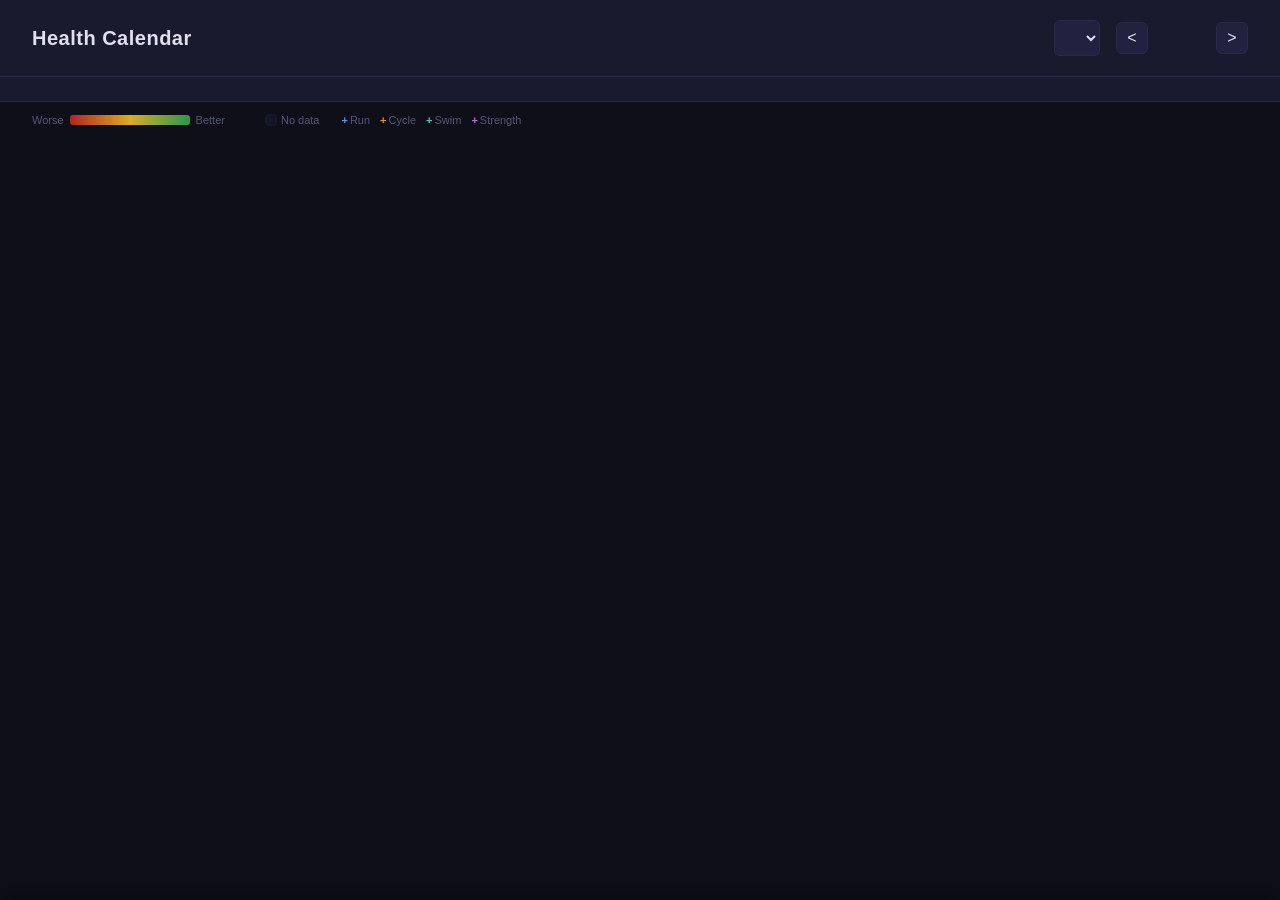
<file: dashboard/dashboard_template.html>
<!DOCTYPE html>
<html lang="en">
<head>
<meta charset="UTF-8">
<meta name="viewport" content="width=device-width, initial-scale=1.0">
<title>Health Calendar</title>
<style>
  :root {
    --bg: #0f0f1a;
    --surface: #1a1a2e;
    --surface2: #222240;
    --border: #2a2a4a;
    --text: #e0e0f0;
    --text-dim: #8888aa;
    --text-muted: #555577;
    --cell-empty: #1e1e32;
    --cell-nodata: #16162a;
    --cell-size: 22px;
    --cell-gap: 3px;
    --cell-radius: 4px;
    --red: hsl(0, 65%, 42%);
    --yellow: hsl(45, 70%, 50%);
    --green: hsl(140, 55%, 38%);
  }

  * { margin: 0; padding: 0; box-sizing: border-box; }

  body {
    background: var(--bg);
    color: var(--text);
    font-family: 'Segoe UI', -apple-system, BlinkMacSystemFont, sans-serif;
    min-height: 100vh;
    overflow-x: hidden;
  }

  /* ── Header ── */
  .header {
    display: flex;
    align-items: center;
    justify-content: space-between;
    padding: 20px 32px;
    border-bottom: 1px solid var(--border);
    background: var(--surface);
  }
  .header h1 {
    font-size: 20px;
    font-weight: 600;
    letter-spacing: 0.5px;
  }
  .header-controls {
    display: flex;
    align-items: center;
    gap: 16px;
  }
  .metric-select {
    background: var(--surface2);
    color: var(--text);
    border: 1px solid var(--border);
    border-radius: 6px;
    padding: 8px 12px;
    font-size: 14px;
    cursor: pointer;
    outline: none;
  }
  .metric-select:hover { border-color: #4a4a7a; }
  .year-nav {
    display: flex;
    align-items: center;
    gap: 8px;
  }
  .year-nav button {
    background: var(--surface2);
    color: var(--text);
    border: 1px solid var(--border);
    border-radius: 6px;
    width: 32px;
    height: 32px;
    cursor: pointer;
    font-size: 16px;
    display: flex;
    align-items: center;
    justify-content: center;
    transition: background 0.15s;
  }
  .year-nav button:hover { background: var(--border); }
  .year-label {
    font-size: 18px;
    font-weight: 600;
    min-width: 52px;
    text-align: center;
  }

  /* ── Stats bar ── */
  .stats-bar {
    display: flex;
    gap: 24px;
    padding: 12px 32px;
    background: var(--surface);
    border-bottom: 1px solid var(--border);
    font-size: 13px;
    color: var(--text-dim);
  }
  .stat-item span { color: var(--text); font-weight: 600; }

  /* ── Calendar grid ── */
  .calendar-container {
    padding: 24px 32px;
    padding-bottom: 24px;
    transition: padding-bottom 0.3s ease;
  }
  .calendar-container.panel-open {
    padding-bottom: 420px;
  }

  /* Day numbers header */
  .day-numbers {
    display: flex;
    align-items: center;
    margin-bottom: 4px;
  }
  .month-label-spacer {
    width: 48px;
    flex-shrink: 0;
  }
  .day-number {
    width: var(--cell-size);
    margin-right: var(--cell-gap);
    text-align: center;
    font-size: 10px;
    color: var(--text-muted);
  }

  .month-row {
    display: flex;
    align-items: center;
    margin-bottom: var(--cell-gap);
  }
  .month-label {
    width: 48px;
    flex-shrink: 0;
    font-size: 13px;
    font-weight: 500;
    color: var(--text-dim);
  }
  .month-cells {
    display: flex;
    gap: var(--cell-gap);
  }

  /* ── Day cells ── */
  .day-cell {
    width: var(--cell-size);
    height: var(--cell-size);
    border-radius: var(--cell-radius);
    background: var(--cell-nodata);
    transition: background-color 0.3s ease, transform 0.15s ease;
    cursor: pointer;
    position: relative;
  }
  .day-cell.has-data:hover {
    transform: scale(1.4);
    z-index: 10;
    box-shadow: 0 0 8px rgba(255,255,255,0.15);
  }
  .day-cell.no-day {
    visibility: hidden;
  }
  .day-cell.today {
    outline: 2px solid rgba(255,255,255,0.7);
    outline-offset: 1px;
  }
  .day-cell.selected {
    outline: 2px solid #fff;
    outline-offset: 1px;
  }

  /* ── Tooltip ── */
  .tooltip {
    position: fixed;
    background: var(--surface2);
    border: 1px solid var(--border);
    border-radius: 6px;
    padding: 6px 10px;
    font-size: 12px;
    pointer-events: none;
    opacity: 0;
    transition: opacity 0.15s ease;
    z-index: 100;
    white-space: nowrap;
  }
  .tooltip.visible { opacity: 1; }
  .tooltip .tt-date { color: var(--text-dim); font-size: 11px; }
  .tooltip .tt-value { color: var(--text); font-weight: 600; }

  /* ── Detail panel ── */
  .detail-panel {
    position: fixed;
    bottom: 0;
    left: 0;
    right: 0;
    background: var(--surface);
    border-top: 1px solid var(--border);
    transform: translateY(100%);
    transition: transform 0.25s ease-out;
    z-index: 50;
    max-height: 400px;
    overflow-y: auto;
    box-shadow: 0 -4px 20px rgba(0,0,0,0.4);
  }
  .detail-panel.open {
    transform: translateY(0);
  }
  .detail-header {
    display: flex;
    align-items: center;
    justify-content: space-between;
    padding: 16px 24px 12px;
    border-bottom: 1px solid var(--border);
    position: sticky;
    top: 0;
    background: var(--surface);
    z-index: 1;
  }
  .detail-header h2 {
    font-size: 16px;
    font-weight: 600;
  }
  .detail-header .date-sub {
    color: var(--text-dim);
    font-size: 14px;
    font-weight: 400;
    margin-left: 12px;
  }
  .close-btn {
    background: none;
    border: none;
    color: var(--text-dim);
    font-size: 22px;
    cursor: pointer;
    padding: 4px 8px;
    border-radius: 4px;
    transition: color 0.15s, background 0.15s;
  }
  .close-btn:hover {
    color: var(--text);
    background: var(--surface2);
  }

  .detail-cards {
    display: grid;
    grid-template-columns: repeat(auto-fit, minmax(240px, 1fr));
    gap: 16px;
    padding: 16px 24px 24px;
  }
  .detail-card {
    background: var(--surface2);
    border-radius: 8px;
    padding: 14px 16px;
    border: 1px solid var(--border);
  }
  .detail-card h3 {
    font-size: 12px;
    text-transform: uppercase;
    letter-spacing: 1px;
    color: var(--text-dim);
    margin-bottom: 10px;
  }
  .detail-row {
    display: flex;
    justify-content: space-between;
    padding: 3px 0;
    font-size: 13px;
  }
  .detail-row .label { color: var(--text-dim); }
  .detail-row .value { font-weight: 500; }
  .detail-row .value.good { color: #6fcf6f; }
  .detail-row .value.fair { color: #e8c84a; }
  .detail-row .value.poor { color: #e06060; }

  .detail-notes {
    font-size: 12px;
    color: var(--text-dim);
    margin-top: 8px;
    padding-top: 8px;
    border-top: 1px solid var(--border);
    font-style: italic;
    line-height: 1.4;
  }

  .habits-row {
    display: flex;
    gap: 6px;
    margin-top: 6px;
  }
  .habit-dot {
    width: 18px;
    height: 18px;
    border-radius: 50%;
    display: flex;
    align-items: center;
    justify-content: center;
    font-size: 10px;
    font-weight: 700;
  }
  .habit-dot.done { background: #2d6a2d; color: #6fcf6f; }
  .habit-dot.miss { background: #4a2020; color: #aa5555; }

  .hr-zones-bar {
    display: flex;
    height: 10px;
    border-radius: 3px;
    overflow: hidden;
    margin-top: 6px;
  }
  .hr-zones-bar .zone { transition: width 0.3s; }
  .hr-zones-bar .z1 { background: #6688cc; }
  .hr-zones-bar .z2 { background: #55aa55; }
  .hr-zones-bar .z3 { background: #cccc44; }
  .hr-zones-bar .z4 { background: #dd8833; }
  .hr-zones-bar .z5 { background: #dd4444; }

  .no-data-msg {
    color: var(--text-muted);
    font-size: 13px;
    font-style: italic;
    padding: 4px 0;
  }

  /* ── Activity dots ── */
  .activity-marker {
    position: absolute;
    inset: 0;
    display: flex;
    align-items: center;
    justify-content: center;
    font-size: 15px;
    font-weight: 900;
    line-height: 1;
    pointer-events: none;
    text-shadow: 0 0 3px rgba(0,0,0,0.6);
  }
  .activity-marker.run { color: #5599ee; }
  .activity-marker.cycle { color: #ee8833; }
  .activity-marker.swim { color: #44ccbb; }
  .activity-marker.strength { color: #bb66dd; }
  .activity-marker.other { color: #cccccc; }
  .activity-marker.multi { color: #ffffff; }

  /* ── Legend ── */
  .legend {
    display: flex;
    align-items: center;
    gap: 6px;
    padding: 12px 32px 0;
    font-size: 11px;
    color: var(--text-muted);
  }
  .legend-gradient {
    width: 120px;
    height: 10px;
    border-radius: 3px;
    background: linear-gradient(to right, var(--red), var(--yellow), var(--green));
  }
  .legend-thresholds {
    margin-left: 16px;
    display: flex;
    align-items: center;
    gap: 14px;
    font-size: 11px;
  }
  .legend-thresholds .thresh {
    display: flex;
    align-items: center;
    gap: 4px;
  }
  .thresh-dot {
    display: inline-block;
    width: 8px;
    height: 8px;
    border-radius: 50%;
  }
  .thresh-dot.red { background: var(--red); }
  .thresh-dot.yellow { background: var(--yellow); }
  .thresh-dot.green { background: var(--green); }
</style>
</head>
<body>

<div class="header">
  <h1>Health Calendar</h1>
  <div class="header-controls">
    <select class="metric-select" id="metricSelect"></select>
    <div class="year-nav">
      <button id="prevYear">&lt;</button>
      <span class="year-label" id="yearLabel"></span>
      <button id="nextYear">&gt;</button>
    </div>
  </div>
</div>

<div class="stats-bar" id="statsBar"></div>

<div class="legend" id="legendBar">
  <span id="legendWorseLabel">Worse</span>
  <div class="legend-gradient"></div>
  <span id="legendBetterLabel">Better</span>
  <span class="legend-thresholds" id="legendThresholds"></span>
  <span style="margin-left:12px; display:flex; align-items:center; gap:4px;">
    <span style="display:inline-block;width:12px;height:12px;border-radius:3px;background:var(--cell-nodata)"></span> No data
  </span>
  <span style="margin-left:16px; display:flex; align-items:center; gap:10px; font-size:11px; color:var(--text-muted);">
    <span style="display:flex;align-items:center;gap:2px;"><span style="font-weight:900;color:#5599ee;">+</span>Run</span>
    <span style="display:flex;align-items:center;gap:2px;"><span style="font-weight:900;color:#ee8833;">+</span>Cycle</span>
    <span style="display:flex;align-items:center;gap:2px;"><span style="font-weight:900;color:#44ccbb;">+</span>Swim</span>
    <span style="display:flex;align-items:center;gap:2px;"><span style="font-weight:900;color:#bb66dd;">+</span>Strength</span>
  </span>
</div>

<div class="calendar-container" id="calendarContainer">
  <div class="day-numbers" id="dayNumbers"></div>
  <div id="calendarGrid"></div>
</div>

<div class="tooltip" id="tooltip">
  <div class="tt-date"></div>
  <div class="tt-value"></div>
</div>

<div class="detail-panel" id="detailPanel">
  <div class="detail-header">
    <h2 id="detailTitle"></h2>
    <button class="close-btn" id="closePanel">&times;</button>
  </div>
  <div class="detail-cards" id="detailCards"></div>
</div>

<script>
const MONTHS = ['Jan','Feb','Mar','Apr','May','Jun','Jul','Aug','Sep','Oct','Nov','Dec'];
const DAYS_IN_MONTH = [31,28,31,30,31,30,31,31,30,31,30,31];
const DAY_NAMES = ['Sun','Mon','Tue','Wed','Thu','Fri','Sat'];
const HABIT_LABELS = ['Wake 9:30','No AM Screen','Creatine','Walk+Breath','Exercise','No PM Screen','Bed 10pm'];
const HABIT_KEYS = ['wake_at_930','no_morning_screens','creatine_hydrate','walk_breathing','physical_activity','no_screens_before_bed','bed_at_10pm'];

/*__DASHBOARD_DATA__*/
let currentYear = new Date().getFullYear();
let currentMetric = 'sleep_analysis_score';
let selectedDate = null;
let cellElements = {};

// ── Color interpolation ──
function hsl(h, s, l) { return `hsl(${h}, ${s}%, ${l}%)`; }

function getColor(value, metric) {
  if (value === null || value === undefined || value === '') return null;
  const m = DATA.metrics[metric];
  if (!m) return null;

  let ratio;
  if (m.type === 'higher_better') {
    if (value <= m.red) ratio = 0;
    else if (value >= m.green) ratio = 1;
    else if (value <= m.yellow) ratio = (value - m.red) / (m.yellow - m.red) * 0.5;
    else ratio = 0.5 + (value - m.yellow) / (m.green - m.yellow) * 0.5;
  } else if (m.type === 'lower_better') {
    if (value >= m.red) ratio = 0;
    else if (value <= m.green) ratio = 1;
    else if (value >= m.yellow) ratio = (m.red - value) / (m.red - m.yellow) * 0.5;
    else ratio = 0.5 + (m.yellow - value) / (m.yellow - m.green) * 0.5;
  } else if (m.type === 'time_earlier_better') {
    // Use bedtime_minutes from sleep data
    return null; // handled separately
  }

  ratio = Math.max(0, Math.min(1, ratio));
  // Red(0) -> Yellow(0.5) -> Green(1)
  let h_val, s_val, l_val;
  if (ratio <= 0.5) {
    const t = ratio / 0.5;
    h_val = 0 + t * 45;
    s_val = 65 + t * 5;
    l_val = 38 + t * 8;
  } else {
    const t = (ratio - 0.5) / 0.5;
    h_val = 45 + t * 95;
    s_val = 70 - t * 15;
    l_val = 46 - t * 8;
  }
  return hsl(h_val, s_val, l_val);
}

function getBedtimeColor(minutes) {
  if (minutes === null || minutes === undefined) return null;
  // green=300 (11pm), yellow=390 (12:30am), red=480 (2:00am) — matches Sheets bands
  const green = 300, yellow = 390, red = 480;
  let ratio;
  if (minutes <= green) ratio = 1;
  else if (minutes >= red) ratio = 0;
  else if (minutes <= yellow) ratio = 1 - (minutes - green) / (yellow - green) * 0.5;
  else ratio = 0.5 - (minutes - yellow) / (red - yellow) * 0.5;

  ratio = Math.max(0, Math.min(1, ratio));
  let h_val, s_val, l_val;
  if (ratio <= 0.5) {
    const t = ratio / 0.5;
    h_val = t * 45; s_val = 65 + t * 5; l_val = 38 + t * 8;
  } else {
    const t = (ratio - 0.5) / 0.5;
    h_val = 45 + t * 95; s_val = 70 - t * 15; l_val = 46 - t * 8;
  }
  return hsl(h_val, s_val, l_val);
}

function toNum(v) {
  if (typeof v === 'number') return v;
  if (typeof v === 'string') { const n = parseFloat(v.replace(/,/g, '')); return isNaN(n) ? null : n; }
  return null;
}

function getSessionAggregate(sessions, field, agg) {
  if (!sessions || sessions.length === 0) return null;
  const vals = sessions.map(s => toNum(s[field])).filter(v => v !== null);
  if (vals.length === 0) return null;
  if (agg === 'sum') return vals.reduce((a, b) => a + b, 0);
  if (agg === 'max') return Math.max(...vals);
  return vals[0];
}

function getMetricValue(dayData, metric) {
  if (!dayData) return null;
  const m = DATA.metrics[metric];
  if (!m) return null;

  if (m.source === 'sessions') {
    return getSessionAggregate(dayData.sessions, m.field, m.agg || 'sum');
  }

  const section = dayData[m.source];
  if (!section) return null;

  if (metric === 'bedtime') {
    return section.bedtime_minutes;
  }
  return toNum(section[metric]);
}

function getDisplayValue(dayData, metric) {
  if (!dayData) return null;
  const m = DATA.metrics[metric];
  if (!m) return null;

  if (m.source === 'sessions') {
    const val = getSessionAggregate(dayData.sessions, m.field, m.agg || 'sum');
    if (val === null) return null;
    if (m.unit) return `${Math.round(val * 10) / 10} ${m.unit}`;
    return typeof val === 'number' ? (Number.isInteger(val) ? val.toString() : val.toFixed(1)) : val;
  }

  const section = dayData[m.source];
  if (!section) return null;

  if (metric === 'bedtime') return section.bedtime || null;

  let val = section[metric];
  if (val === null || val === undefined || val === '') return null;

  if (m.unit) return `${Math.round(val * 10) / 10} ${m.unit}`;
  if (metric === 'total_sleep_hrs') return `${val.toFixed(1)} hrs`;
  if (metric === 'habits_total') return `${val}/7`;
  return typeof val === 'number' ? (Number.isInteger(val) ? val.toString() : val.toFixed(1)) : val;
}

function getCellColor(dayData, metric) {
  if (metric === 'bedtime') {
    const s = dayData?.sleep;
    return s ? getBedtimeColor(s.bedtime_minutes) : null;
  }
  const val = getMetricValue(dayData, metric);
  return getColor(val, metric);
}

// ── Calendar rendering ──
function isLeapYear(y) { return (y % 4 === 0 && y % 100 !== 0) || y % 400 === 0; }
function daysInMonth(m, y) { return m === 1 && isLeapYear(y) ? 29 : DAYS_IN_MONTH[m]; }

function dateStr(y, m, d) {
  return `${y}-${String(m+1).padStart(2,'0')}-${String(d).padStart(2,'0')}`;
}

function renderCalendar() {
  const grid = document.getElementById('calendarGrid');
  const dayNums = document.getElementById('dayNumbers');
  grid.innerHTML = '';
  dayNums.innerHTML = '<div class="month-label-spacer"></div>';
  cellElements = {};

  // Day numbers 1-31
  for (let d = 1; d <= 31; d++) {
    const el = document.createElement('div');
    el.className = 'day-number';
    el.textContent = d;
    dayNums.appendChild(el);
  }

  const today = new Date().toISOString().slice(0, 10);

  for (let m = 0; m < 12; m++) {
    const row = document.createElement('div');
    row.className = 'month-row';

    const label = document.createElement('div');
    label.className = 'month-label';
    label.textContent = MONTHS[m];
    row.appendChild(label);

    const cells = document.createElement('div');
    cells.className = 'month-cells';

    const dim = daysInMonth(m, currentYear);
    for (let d = 1; d <= 31; d++) {
      const cell = document.createElement('div');
      cell.className = 'day-cell';

      if (d > dim) {
        cell.classList.add('no-day');
      } else {
        const ds = dateStr(currentYear, m, d);
        const dayData = DATA.days[ds];
        cell.dataset.date = ds;

        if (dayData) {
          cell.classList.add('has-data');
          const color = getCellColor(dayData, currentMetric);
          if (color) cell.style.backgroundColor = color;
          else cell.style.backgroundColor = 'var(--cell-nodata)';

          // Activity marker (+)
          const sess = dayData.sessions;
          if (sess && sess.length > 0) {
            const marker = document.createElement('div');
            const types = [...new Set(sess.map(s => (s.session_type || 'Other').toLowerCase()))];
            const cls = types.length > 1 ? 'multi' : types[0];
            marker.className = 'activity-marker ' + cls;
            marker.textContent = '+';
            marker.title = sess.map(s => s.activity_name || s.session_type).join(', ');
            cell.appendChild(marker);
          }
        }

        if (ds === today) cell.classList.add('today');
        if (ds === selectedDate) cell.classList.add('selected');

        cell.addEventListener('mouseenter', onCellHover);
        cell.addEventListener('mouseleave', onCellLeave);
        cell.addEventListener('click', onCellClick);
        cellElements[ds] = cell;
      }
      cells.appendChild(cell);
    }
    row.appendChild(cells);
    grid.appendChild(row);
  }
  updateStats();
  updateLegend();
}

function recolorCells() {
  for (const [ds, cell] of Object.entries(cellElements)) {
    const dayData = DATA.days[ds];
    if (dayData) {
      const color = getCellColor(dayData, currentMetric);
      cell.style.backgroundColor = color || 'var(--cell-nodata)';
    }
  }
  updateStats();
  updateLegend();
}

// ── Stats bar ──
function updateStats() {
  const bar = document.getElementById('statsBar');
  const m = DATA.metrics[currentMetric];
  let values = [];

  for (const [ds, cell] of Object.entries(cellElements)) {
    const dayData = DATA.days[ds];
    if (!dayData) continue;
    const val = getMetricValue(dayData, currentMetric);
    if (val !== null && val !== undefined && val !== '') values.push(val);
  }

  if (values.length === 0) {
    bar.innerHTML = '<div class="stat-item">No data for this year</div>';
    return;
  }

  const avg = values.reduce((a, b) => a + b, 0) / values.length;
  const min = Math.min(...values);
  const max = Math.max(...values);
  const greenCount = values.filter(v => {
    if (m.type === 'higher_better') return v >= m.green;
    if (m.type === 'lower_better') return v <= m.green;
    return false;
  }).length;
  const redCount = values.filter(v => {
    if (m.type === 'higher_better') return v <= m.red;
    if (m.type === 'lower_better') return v >= m.red;
    return false;
  }).length;

  if (currentMetric === 'bedtime') {
    bar.innerHTML = `
      <div class="stat-item">Days tracked: <span>${values.length}</span></div>
      <div class="stat-item">Green days: <span>${greenCount}</span></div>
      <div class="stat-item">Red days: <span>${redCount}</span></div>
    `;
  } else {
    bar.innerHTML = `
      <div class="stat-item">Days: <span>${values.length}</span></div>
      <div class="stat-item">Avg: <span>${avg.toFixed(1)}</span></div>
      <div class="stat-item">Best: <span>${m.type === 'lower_better' ? min.toFixed(1) : max.toFixed(1)}</span></div>
      <div class="stat-item">Green days: <span>${greenCount}</span> (${(greenCount/values.length*100).toFixed(0)}%)</div>
      <div class="stat-item">Red days: <span>${redCount}</span> (${(redCount/values.length*100).toFixed(0)}%)</div>
    `;
  }
}

// ── Legend thresholds ──
function updateLegend() {
  const m = DATA.metrics[currentMetric];
  const el = document.getElementById('legendThresholds');
  if (!m) { el.innerHTML = ''; return; }

  const fmt = (v) => {
    if (typeof v === 'number') {
      return v >= 1000 ? v.toLocaleString() : v.toString();
    }
    return v;
  };
  const unit = m.unit ? ' ' + m.unit : '';

  if (m.type === 'higher_better') {
    el.innerHTML =
      `<span class="thresh"><span class="thresh-dot red"></span> &le; ${fmt(m.red)}${unit}</span>` +
      `<span class="thresh"><span class="thresh-dot yellow"></span> ${fmt(m.yellow)}${unit}</span>` +
      `<span class="thresh"><span class="thresh-dot green"></span> &ge; ${fmt(m.green)}${unit}</span>`;
  } else if (m.type === 'lower_better') {
    el.innerHTML =
      `<span class="thresh"><span class="thresh-dot green"></span> &le; ${fmt(m.green)}${unit}</span>` +
      `<span class="thresh"><span class="thresh-dot yellow"></span> ${fmt(m.yellow)}${unit}</span>` +
      `<span class="thresh"><span class="thresh-dot red"></span> &ge; ${fmt(m.red)}${unit}</span>`;
  } else if (m.type === 'time_earlier_better') {
    el.innerHTML =
      `<span class="thresh"><span class="thresh-dot green"></span> &le; ${m.green}</span>` +
      `<span class="thresh"><span class="thresh-dot yellow"></span> ${m.yellow}</span>` +
      `<span class="thresh"><span class="thresh-dot red"></span> &ge; ${m.red}</span>`;
  }
}

// ── Tooltip ──
const tooltip = document.getElementById('tooltip');

function onCellHover(e) {
  const ds = e.target.dataset.date;
  if (!ds) return;
  const dayData = DATA.days[ds];
  const display = getDisplayValue(dayData, currentMetric);

  const d = new Date(ds + 'T12:00:00');
  tooltip.querySelector('.tt-date').textContent = `${DAY_NAMES[d.getDay()]}, ${MONTHS[d.getMonth()]} ${d.getDate()}`;
  tooltip.querySelector('.tt-value').textContent = display !== null ? display : 'No data';

  const rect = e.target.getBoundingClientRect();
  tooltip.style.left = rect.left + rect.width / 2 + 'px';
  tooltip.style.top = rect.top - 44 + 'px';
  tooltip.classList.add('visible');
}

function onCellLeave() {
  tooltip.classList.remove('visible');
}

// ── Detail panel ──
function onCellClick(e) {
  const ds = e.target.dataset.date;
  if (!ds) return;

  // Deselect previous
  if (selectedDate && cellElements[selectedDate]) {
    cellElements[selectedDate].classList.remove('selected');
  }
  selectedDate = ds;
  e.target.classList.add('selected');

  const dayData = DATA.days[ds] || {};
  const d = new Date(ds + 'T12:00:00');
  const title = document.getElementById('detailTitle');
  title.innerHTML = `${DAY_NAMES[d.getDay()]}, ${MONTHS[d.getMonth()]} ${d.getDate()}, ${d.getFullYear()}<span class="date-sub">${ds}</span>`;

  renderDetailCards(dayData);

  document.getElementById('detailPanel').classList.add('open');
  document.getElementById('calendarContainer').classList.add('panel-open');
}

function closeDetailPanel() {
  document.getElementById('detailPanel').classList.remove('open');
  document.getElementById('calendarContainer').classList.remove('panel-open');
  if (selectedDate && cellElements[selectedDate]) {
    cellElements[selectedDate].classList.remove('selected');
  }
  selectedDate = null;
}

function row(label, value, gradeClass) {
  if (value === null || value === undefined || value === '' || value === 0) return '';
  const cls = gradeClass ? ` class="value ${gradeClass}"` : ' class="value"';
  return `<div class="detail-row"><span class="label">${label}</span><span${cls}>${value}</span></div>`;
}

function grade(val, green, red, higherBetter) {
  if (val === null || val === undefined) return '';
  if (higherBetter) {
    if (val >= green) return 'good';
    if (val <= red) return 'poor';
    return 'fair';
  } else {
    if (val <= green) return 'good';
    if (val >= red) return 'poor';
    return 'fair';
  }
}

function renderDetailCards(dayData) {
  const cards = document.getElementById('detailCards');
  let html = '';

  // Sleep card
  const s = dayData.sleep;
  if (s) {
    html += `<div class="detail-card"><h3>Sleep</h3>`;
    html += row('Sleep Score', s.sleep_analysis_score, grade(s.sleep_analysis_score, 85, 65, true));
    html += row('Duration', s.total_sleep_hrs ? s.total_sleep_hrs.toFixed(1) + ' hrs' : null, grade(s.total_sleep_hrs, 8, 5, true));
    html += row('Bedtime', s.bedtime);
    html += row('Wake Time', s.wake_time);
    html += row('HRV', s.overnight_hrv_ms ? s.overnight_hrv_ms + ' ms' : null, grade(s.overnight_hrv_ms, 48, 30, true));
    html += row('Deep', s.deep_pct ? s.deep_pct + '%' : null, grade(s.deep_pct, 22, 12, true));
    html += row('REM', s.rem_pct ? s.rem_pct + '%' : null, grade(s.rem_pct, 22, 12, true));
    html += row('Cycles', s.sleep_cycles);
    html += row('Awakenings', s.awakenings, grade(s.awakenings, 1, 6, false));
    html += row('BB Gained', s.body_battery_gained, grade(s.body_battery_gained, 65, 15, true));
    html += row('Bedtime Var', s.bedtime_variability_7d ? Math.round(s.bedtime_variability_7d) + ' min' : null, grade(s.bedtime_variability_7d, 15, 60, false));
    html += row('Wake Var', s.wake_variability_7d ? Math.round(s.wake_variability_7d) + ' min' : null, grade(s.wake_variability_7d, 15, 60, false));
    if (s.sleep_feedback) html += `<div class="detail-notes">${s.sleep_feedback}</div>`;
    html += `</div>`;
  }

  // Overall Analysis card
  const oa = dayData.overall_analysis;
  if (oa) {
    html += `<div class="detail-card"><h3>Readiness</h3>`;
    html += row('Score', oa.readiness_score, grade(oa.readiness_score, 7, 4, true));
    html += row('Label', oa.readiness_label);
    html += row('Confidence', oa.confidence);
    html += row('Cognition', oa.cognition, grade(oa.cognition, 7, 3, true));
    if (oa.cognitive_energy_assessment) html += `<div class="detail-notes">${oa.cognitive_energy_assessment}</div>`;
    if (oa.sleep_context) html += `<div class="detail-notes">Sleep: ${oa.sleep_context}</div>`;
    if (oa.training_load_status) html += `<div class="detail-notes">Training: ${oa.training_load_status}</div>`;
    if (oa.key_insights) html += `<div class="detail-notes">${oa.key_insights}</div>`;
    if (oa.recommendations) html += `<div class="detail-notes">${oa.recommendations}</div>`;
    html += `</div>`;
  }

  // Activity card
  const sessions = dayData.sessions;
  if (sessions && sessions.length > 0) {
    html += `<div class="detail-card"><h3>Activity</h3>`;
    for (const sess of sessions) {
      html += row('Activity', sess.activity_name);
      html += row('Duration', sess.duration_min ? Math.round(sess.duration_min) + ' min' : null);
      html += row('Distance', sess.distance_mi ? sess.distance_mi.toFixed(1) + ' mi' : null);
      html += row('Avg HR', sess.avg_hr ? Math.round(sess.avg_hr) + ' bpm' : null);
      html += row('Max HR', sess.max_hr ? Math.round(sess.max_hr) + ' bpm' : null);
      html += row('Calories', sess.calories ? Math.round(sess.calories) : null);
      html += row('Aerobic TE', sess.aerobic_te);
      html += row('Anaerobic TE', sess.anaerobic_te);
      // HR zones bar
      const z = [sess.zone_1_min||0, sess.zone_2_min||0, sess.zone_3_min||0, sess.zone_4_min||0, sess.zone_5_min||0];
      const total = z.reduce((a,b) => a+b, 0);
      if (total > 0) {
        html += `<div class="hr-zones-bar">`;
        html += z.map((v, i) => `<div class="zone z${i+1}" style="width:${(v/total*100).toFixed(1)}%" title="Z${i+1}: ${v.toFixed(0)}min"></div>`).join('');
        html += `</div>`;
      }
      if (sess.notes) html += `<div class="detail-notes">${sess.notes}</div>`;
      if (sessions.indexOf(sess) < sessions.length - 1) html += `<hr style="border-color:var(--border);margin:10px 0">`;
    }
    html += `</div>`;
  }

  // Body card
  const g = dayData.garmin;
  if (g) {
    html += `<div class="detail-card"><h3>Body</h3>`;
    html += row('Body Battery', g.body_battery, grade(g.body_battery, 80, 20, true));
    html += row('BB at Wake', g.body_battery_at_wake);
    html += row('BB High', g.body_battery_high);
    html += row('BB Low', g.body_battery_low);
    html += row('Resting HR', g.resting_hr ? g.resting_hr + ' bpm' : null, grade(g.resting_hr, 48, 65, false));
    html += row('Steps', g.steps ? g.steps.toLocaleString() : null);
    html += row('Floors', g.floors_ascended);
    html += row('Calories', g.total_calories_burned ? Math.round(g.total_calories_burned).toLocaleString() : null);
    html += row('Active Cal', g.active_calories_burned ? Math.round(g.active_calories_burned) : null);
    html += row('Stress', g.avg_stress_level, grade(g.avg_stress_level, 15, 50, false));
    html += row('Mod Intensity', g.moderate_intensity_min ? Math.round(g.moderate_intensity_min) + ' min' : null);
    html += row('Vig Intensity', g.vigorous_intensity_min ? Math.round(g.vigorous_intensity_min) + ' min' : null);
    html += `</div>`;
  }

  // Subjective / Daily Log card
  const dl = dayData.daily_log;
  if (dl) {
    html += `<div class="detail-card"><h3>Subjective</h3>`;
    html += row('Morning Energy', dl.morning_energy, grade(dl.morning_energy, 8, 3, true));
    html += row('Midday Energy', dl.midday_energy, grade(dl.midday_energy, 8, 3, true));
    html += row('Midday Focus', dl.midday_focus, grade(dl.midday_focus, 8, 3, true));
    html += row('Midday Mood', dl.midday_mood, grade(dl.midday_mood, 8, 3, true));
    html += row('Evening Energy', dl.evening_energy, grade(dl.evening_energy, 8, 3, true));
    html += row('Evening Mood', dl.evening_mood, grade(dl.evening_mood, 8, 3, true));
    html += row('Stress', dl.perceived_stress, grade(dl.perceived_stress, 2, 8, false));
    html += row('Day Rating', dl.day_rating, grade(dl.day_rating, 8, 3, true));

    // Habits
    html += `<div style="margin-top:8px"><span class="label" style="font-size:12px;color:var(--text-dim)">Habits: ${dl.habits_total || 0}/7</span></div>`;
    html += `<div class="habits-row">`;
    for (let i = 0; i < HABIT_KEYS.length; i++) {
      const done = dl[HABIT_KEYS[i]];
      html += `<div class="habit-dot ${done ? 'done' : 'miss'}" title="${HABIT_LABELS[i]}">${done ? '\u2713' : '\u00d7'}</div>`;
    }
    html += `</div>`;

    if (dl.midday_notes) html += `<div class="detail-notes">Midday: ${dl.midday_notes}</div>`;
    if (dl.evening_notes) html += `<div class="detail-notes">Evening: ${dl.evening_notes}</div>`;
    html += `</div>`;
  }

  // Nutrition card
  const n = dayData.nutrition;
  if (n && (n.breakfast || n.lunch || n.dinner || n.snacks || n.total_calories_consumed)) {
    html += `<div class="detail-card"><h3>Nutrition</h3>`;
    html += row('Breakfast', n.breakfast);
    html += row('Lunch', n.lunch);
    html += row('Dinner', n.dinner);
    html += row('Snacks', n.snacks);
    html += row('Calories In', n.total_calories_consumed);
    html += row('Calories Out', n.total_calories_burned ? Math.round(n.total_calories_burned) : null);
    html += row('Balance', n.calorie_balance ? Math.round(n.calorie_balance) : null);
    html += row('Protein', n.protein_g ? n.protein_g + 'g' : null);
    html += row('Carbs', n.carbs_g ? n.carbs_g + 'g' : null);
    html += row('Fats', n.fats_g ? n.fats_g + 'g' : null);
    html += row('Water', n.water_l ? n.water_l + 'L' : null);
    if (n.notes) html += `<div class="detail-notes">${n.notes}</div>`;
    html += `</div>`;
  }

  // Strength card
  const str = dayData.strength;
  if (str && str.length > 0) {
    html += `<div class="detail-card"><h3>Strength</h3>`;
    for (const ex of str) {
      html += row(ex.exercise || ex.muscle_group, `${ex.weight_lbs || '?'}lb x ${ex.reps || '?'}`);
      if (ex.rpe) html += row('RPE', ex.rpe);
    }
    html += `</div>`;
  }

  // No data at all
  if (!s && !sessions && !g && !dl && !n && !str) {
    html = `<div class="detail-card"><div class="no-data-msg">No data recorded for this day.</div></div>`;
  }

  cards.innerHTML = html;
}

// ── Init ──
function init() {
  if (!DATA) {
    document.body.innerHTML = '<div style="padding:40px;color:#e06060;font-size:16px">No data embedded. Run: <code>python dashboard/export_dashboard_data.py</code></div>';
    return;
  }

  // Populate metric dropdown
  const select = document.getElementById('metricSelect');
  for (const [key, m] of Object.entries(DATA.metrics)) {
    const opt = document.createElement('option');
    opt.value = key;
    opt.textContent = m.label;
    if (key === currentMetric) opt.selected = true;
    select.appendChild(opt);
  }

  // Determine available years
  const years = [...new Set(Object.keys(DATA.days).map(d => parseInt(d.slice(0, 4))))].sort();
  currentYear = years[years.length - 1] || new Date().getFullYear();
  document.getElementById('yearLabel').textContent = currentYear;

  // Events
  select.addEventListener('change', e => {
    currentMetric = e.target.value;
    recolorCells();
  });
  document.getElementById('prevYear').addEventListener('click', () => {
    currentYear--;
    document.getElementById('yearLabel').textContent = currentYear;
    renderCalendar();
  });
  document.getElementById('nextYear').addEventListener('click', () => {
    currentYear++;
    document.getElementById('yearLabel').textContent = currentYear;
    renderCalendar();
  });
  document.getElementById('closePanel').addEventListener('click', closeDetailPanel);
  document.addEventListener('keydown', e => {
    if (e.key === 'Escape') closeDetailPanel();
  });

  renderCalendar();
}

init();
</script>
</body>
</html>
</file>
